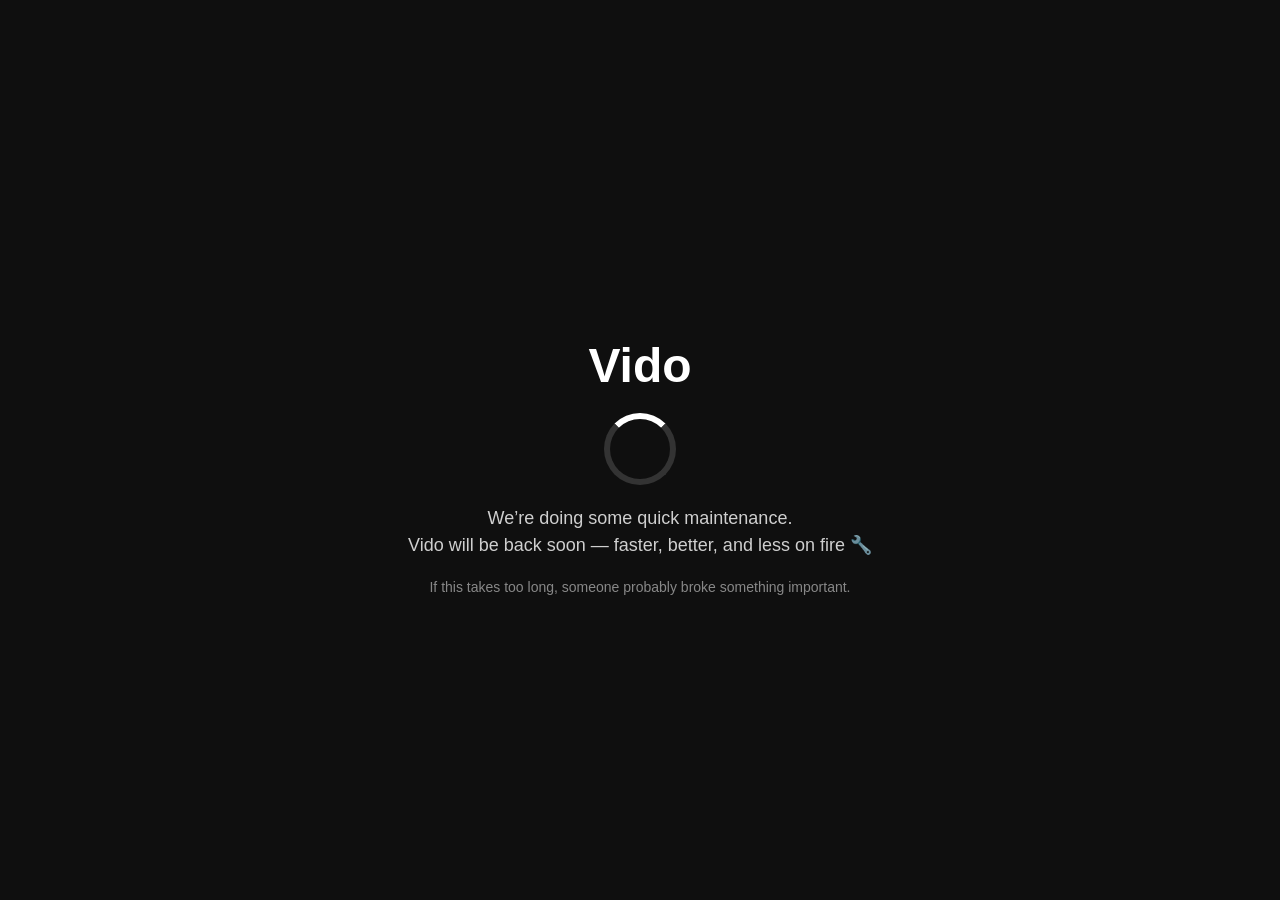
<file: public/maintenance.html>
<!DOCTYPE html>
<html lang="en">
<head>
  <meta charset="UTF-8">
  <title>Vido - Maintenance</title>
  <meta name="viewport" content="width=device-width, initial-scale=1.0">

  <style>
    body {
      margin: 0;
      height: 100vh;
      display: flex;
      justify-content: center;
      align-items: center;
      background: #0f0f0f;
      color: white;
      font-family: Arial, sans-serif;
      text-align: center;
    }

    .box {
      max-width: 500px;
      padding: 30px;
    }

    h1 {
      font-size: 48px;
      margin-bottom: 10px;
    }

    p {
      font-size: 18px;
      opacity: 0.8;
      line-height: 1.5;
    }

    .spinner {
      margin: 20px auto;
      width: 60px;
      height: 60px;
      border: 6px solid #333;
      border-top: 6px solid #ffffff;
      border-radius: 50%;
      animation: spin 1s linear infinite;
    }

    @keyframes spin {
      0% { transform: rotate(0deg); }
      100% { transform: rotate(360deg); }
    }

    .small {
      margin-top: 20px;
      font-size: 14px;
      opacity: 0.5;
    }
  </style>
</head>

<body>
  <div class="box">
    <h1>Vido</h1>
    <div class="spinner"></div>
    <p>
      We’re doing some quick maintenance.<br>
      Vido will be back soon — faster, better, and less on fire 🔧
    </p>
    <div class="small">
      If this takes too long, someone probably broke something important.
    </div>
  </div>
</body>
</html>
</file>
